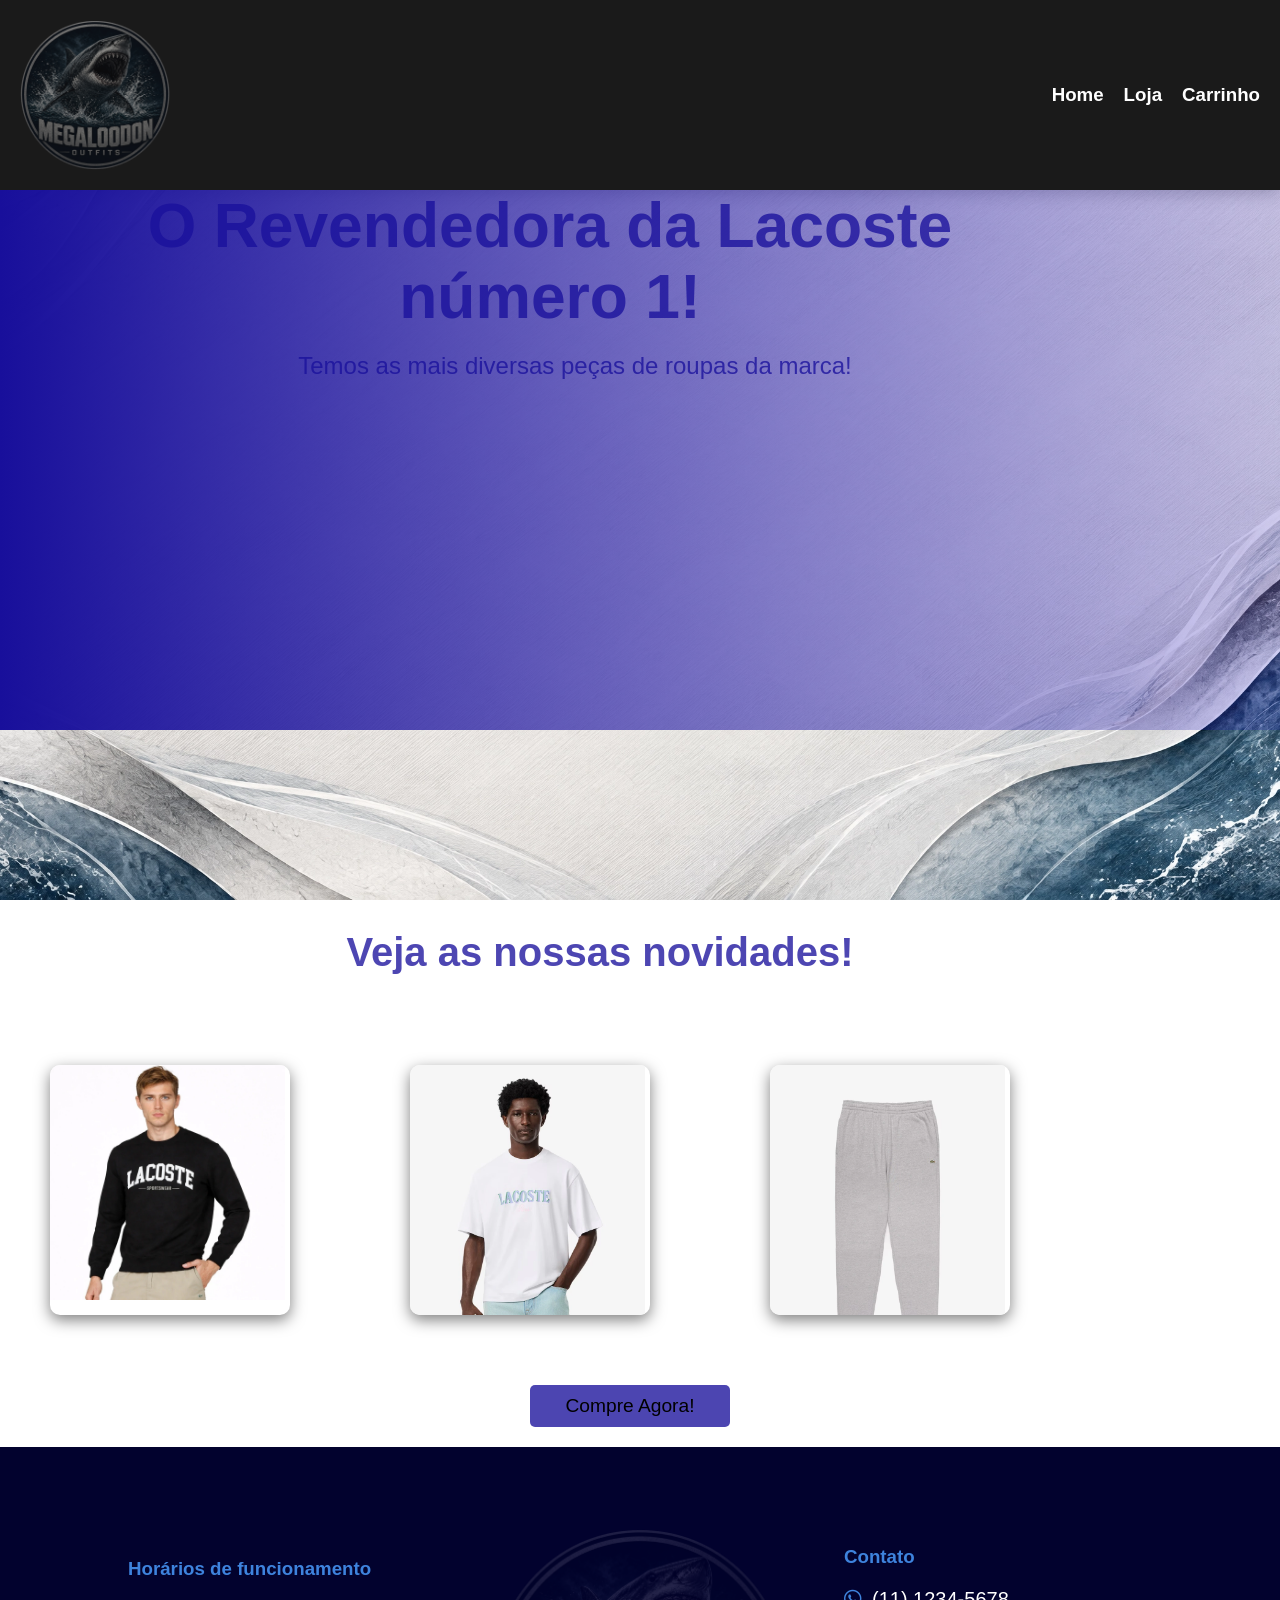
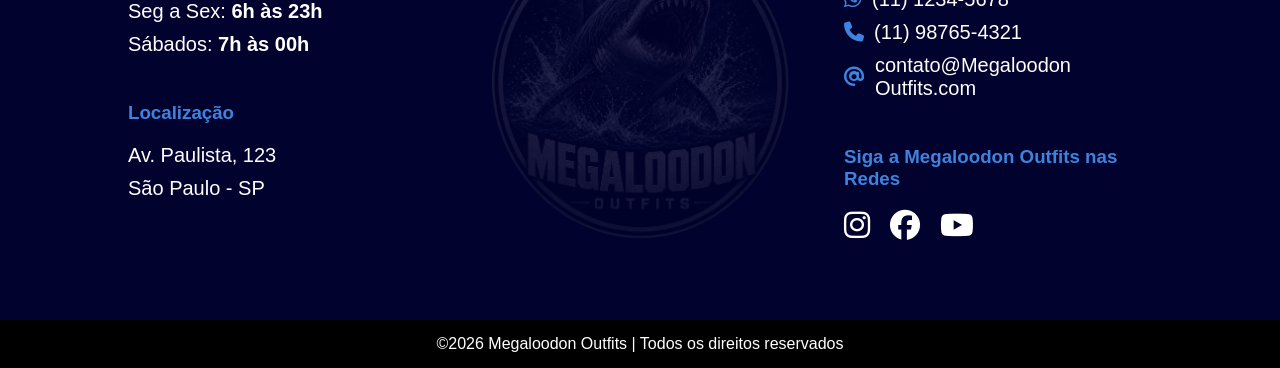
<file: index.html>
<!DOCTYPE html>
<html lang="pt-br">
<head>
    <meta charset="UTF-8">
    <meta name="viewport" content="width=device-width, initial-scale=1.0">
    <link rel="stylesheet" href="style.css">
    <link rel="stylesheet" href="https://cdnjs.cloudflare.com/ajax/libs/font-awesome/6.5.1/css/all.min.css">
    <link rel="icon" type="image/png" href="Logos/logo sem fundo.png">
     <title>Megaloodon Outfits</title>
</head>
<body>
    <header class="cabecalho1"> <!-- Começo do Cabeçalho -->
  <img src="Logos/logo sem fundo.png" alt="Logo">
    <nav>
        <ul>
        <li><a href="index.html"><h3>Home</h3></a></li>
        <li><a href="index_loja.html"><h3>Loja</h3></a></li>
        <li><a href="index3_carrinho.html"><h3>Carrinho</h3></a></li>
        </ul>
    </nav>
  </header><!-- Fim do Cabeçalho -->
  <section class="cabecalho2">
     <div class="cabecalho2-texto">
       <h1 class="cabecalho2-texto">O Revendedora da Lacoste número 1!</h1>
      <p class="cabecalho2-texto">Temos as mais diversas peças de roupas da marca!</p>
     </div>
  </section>
  
  <section class class="cabecalho3">
  <div class="cabecalho3-texto">
  <div class class="overlay2"> 
    <p class="preto"><strong>Veja as nossas novidades!</strong></p>
  </div>
  </div>
  </section>

    <main class="container-pai">
    <article class="container">
        <img src="Roupas/Moletom Lacoste Sportswear SH2662 Preto.webp" alt="Loja">
    </article>

    <article class="container">
        <img src="Roupas/Camisa Lacoste Paris TH5912 Branca.webp" alt="Loja">
    </article>

    <article class="container">
        <img src="Roupas/Calça Moletom Lacoste XH5822 Cinza.webp" alt="Loja">
    </article>
    </main>
     <a href="#" class="btn">Compre Agora!</a>
<footer class="rodape"><!-- começo do rodapé -->
    <div class="rodape-container">

        <div class="coluna">
            <h3>Horários de funcionamento</h3>

            <p>Seg a Sex: <strong>6h às 23h</strong></p>
            <p>Sábados: <strong>7h às 00h</strong></p>

            <br>
            <h3>Localização</h3>

            <p>Av. Paulista, 123</p>
            <p>São Paulo - SP</p>

            <br>

           
        </div>

        <div class="coluna logo-centro">
            <img src="Logos/logo sem fundo.png" alt="Logo">
        </div>

        <div class="coluna">
            <h3>Contato</h3>
        <div class="i">
            <p><i class="fa-brands fa-whatsapp"></i> (11) 1234-5678</p>
            <p><i class="fa-solid fa-phone"></i> (11) 98765-4321</p>
            <p><i class="fa-solid fa-at"></i> contato@Megaloodon Outfits.com</p>
        </div>
            <br>

            <h3>Siga a Megaloodon Outfits nas Redes </h3>

            <div class="redes">
              <i class="fa-brands fa-instagram"></i>
              <i class="fa-brands fa-facebook"></i>
              <i class="fa-brands fa-youtube"></i>  
            </div>
        </div>

    </div>
</footer>

  <div class="footer-bottom">
    &copy;2026 Megaloodon Outfits | Todos os direitos reservados
  </div>

<!-- fim do rodapé -->


</body>
</html>
</file>
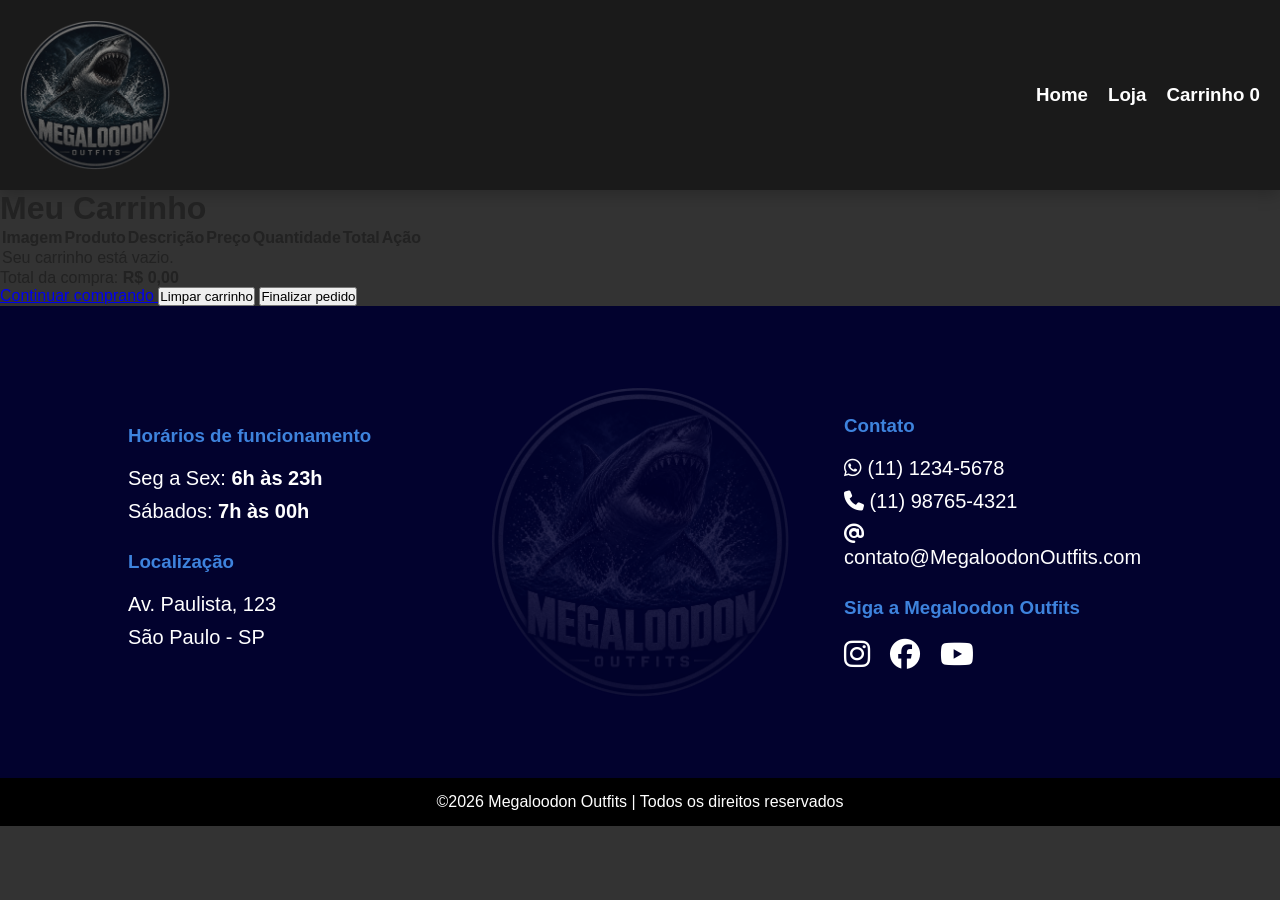
<file: index3_carrinho.html>
<!DOCTYPE html>
<html lang="pt-br">
<head>
    <meta charset="UTF-8">
    <meta name="viewport" content="width=device-width, initial-scale=1.0">
    <title>Carrinho | Megaloodon Outfits</title>
    <link rel="stylesheet" href="style_carrinho.css">
    <link rel="stylesheet"
    href="https://cdnjs.cloudflare.com/ajax/libs/font-awesome/6.5.1/css/all.min.css">
    <link rel="icon" type="image/png" href="Logos/logo sem fundo.png">
</head>

<body>

<header class="cabecalho1">

    <img src="Logos/logo sem fundo.png" alt="Logo">

    <nav>
        <ul>
            <li><a href="index.html"><h3>Home</h3></a></li>
            <li><a href="index_loja.html"><h3>Loja</h3></a></li>
            <li>
                <a href="index3_carrinho.html">
                    <h3>
                        Carrinho
                        <span id="contadorCarrinho">0</span>
                    </h3>
                </a>
            </li>
        </ul>
    </nav>

</header>


<main class="carrinho-container">

    <h1>Meu Carrinho</h1>

    <div class="tabela-container">

        <table id="tabelaCarrinho">

            <thead>
                <tr>
                    <th>Imagem</th>
                    <th>Produto</th>
                    <th>Descrição</th>
                    <th>Preço</th>
                    <th>Quantidade</th>
                    <th>Total</th>
                    <th>Ação</th>
                </tr>
            </thead>

            <tbody id="corpoCarrinho"></tbody>

        </table>

    </div>


    <section class="resumo">

        <div>
            <span>Total da compra:</span>

            <strong id="totalCarrinho">
                R$ 0,00
            </strong>
        </div>

        <div class="botoes">

            <a href="index_loja.html" class="btn-continuar">
                Continuar comprando
            </a>

            <button class="btn-limpar" onclick="limparCarrinho()">
                Limpar carrinho
            </button>

            <button class="btn-finalizar" onclick="finalizarPedido()"  type="reset">
                Finalizar pedido
            </button>

        </div>

    </section>

</main>


<footer class="rodape">

    <div class="rodape-container">

        <div class="coluna">

            <h3>Horários de funcionamento</h3>

            <p>Seg a Sex: <strong>6h às 23h</strong></p>
            <p>Sábados: <strong>7h às 00h</strong></p>

            <br>

            <h3>Localização</h3>

            <p>Av. Paulista, 123</p>
            <p>São Paulo - SP</p>

        </div>


        <div class="coluna logo-centro">

            <img src="Logos/logo sem fundo.png" alt="Logo">

        </div>


        <div class="coluna">

            <h3>Contato</h3>

            <p>
                <i class="fa-brands fa-whatsapp"></i>
                (11) 1234-5678
            </p>

            <p>
                <i class="fa-solid fa-phone"></i>
                (11) 98765-4321
            </p>

            <p>
                <i class="fa-solid fa-at"></i>
                contato@MegaloodonOutfits.com
            </p>

            <br>

            <h3>Siga a Megaloodon Outfits</h3>

            <div class="redes">
                <i class="fa-brands fa-instagram"></i>
                <i class="fa-brands fa-facebook"></i>
                <i class="fa-brands fa-youtube"></i>
            </div>

        </div>

    </div>

</footer>


<div class="footer-bottom">
    &copy;2026 Megaloodon Outfits | Todos os direitos reservados
</div>


<script src="script.js"></script>

<script>
function finalizarPedido() {

    const carrinho = JSON.parse(localStorage.getItem("carrinho")) || [];

    if (carrinho.length === 0) {
        alert("Seu carrinho está vazio.");
        return;
    }

    // Altere este endereço se sua página de finalização tiver outro nome.
    window.location.href = "index_loja.html";
    limparCarrinho()
}
</script>

</body>
</html>
</file>
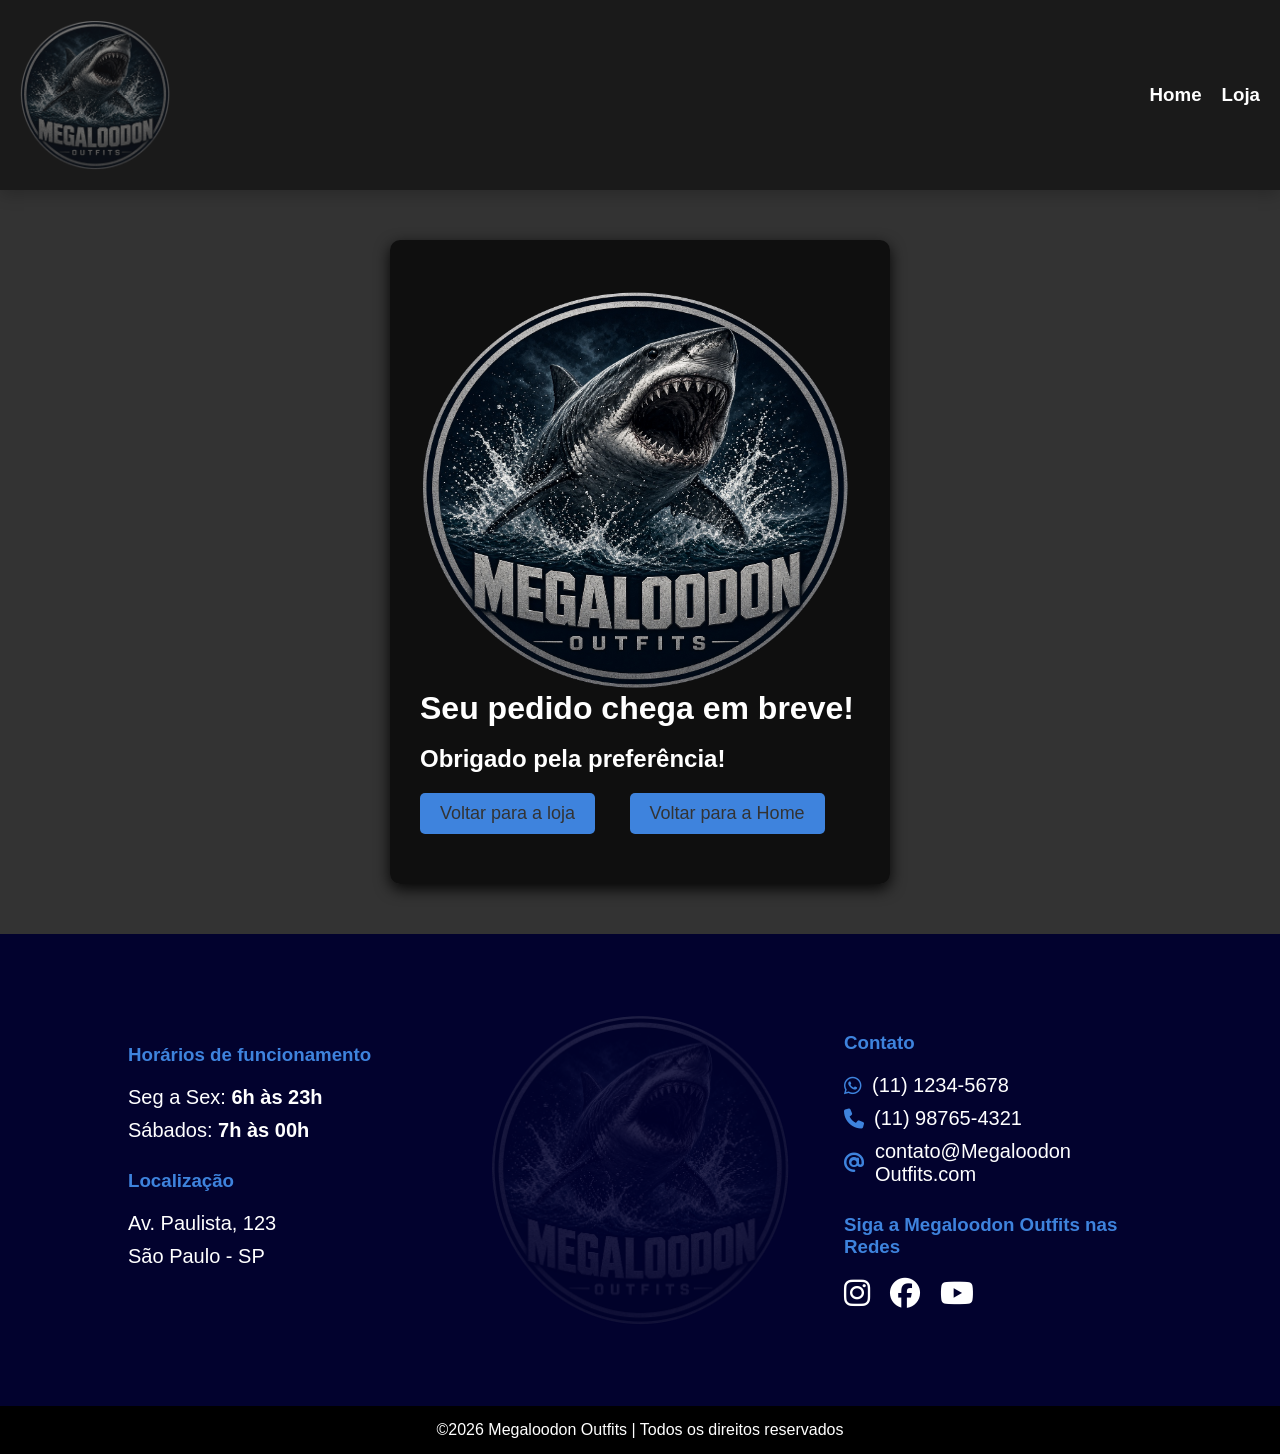
<file: index_carrinho.html>
<!DOCTYPE html>
<html lang="pt-br">
<head>
    <meta charset="UTF-8">
    <meta name="viewport" content="width=device-width, initial-scale=1.0">
    <link rel="stylesheet" href="style_carrinho.css">
    <link rel="stylesheet" href="https://cdnjs.cloudflare.com/ajax/libs/font-awesome/6.5.1/css/all.min.css">
    <link rel="icon" type="image/png" href="Logos/logo sem fundo.png">
     <title>Megaloodon Outfits | Carrinho</title>
</head>

 <header class="cabecalho1"> <!-- Começo do Cabeçalho -->
  <img src="Logos/logo sem fundo.png" alt="Logo">
    <nav>
        <ul>
        <li><a href="index_pagina_inicial.html"><h3>Home</h3></a></li>
        <li><a href="index_loja.html"><h3>Loja</h3></a></li>
       
        </ul>
    </nav>
  </header><!-- Fim do Cabeçalho -->

   <main class="container">
    <img src="Logos/logo sem fundo.png" alt="Logo">
   <h1>Seu pedido chega em breve!</h1>
   <br>
   <h2>Obrigado pela preferência!</h2>

   <a href="index_loja.html" class="btn-loja">Voltar para a loja</a>
   
   <a href="index_pagina_inicial.html" class="btn-home">Voltar para a Home</a>
</main>

<footer class="rodape"><!-- começo do rodapé -->
    <div class="rodape-container">

        <div class="coluna">
            <h3>Horários de funcionamento</h3>

            <p>Seg a Sex: <strong>6h às 23h</strong></p>
            <p>Sábados: <strong>7h às 00h</strong></p>

            <br>
            <h3>Localização</h3>

            <p>Av. Paulista, 123</p>
            <p>São Paulo - SP</p>

            <br>

           
        </div>

        <div class="coluna logo-centro">
            <img src="Logos/logo sem fundo.png" alt="Logo">
        </div>

        <div class="coluna">
            <h3>Contato</h3>
        <div class="i">
            <p><i class="fa-brands fa-whatsapp"></i> (11) 1234-5678</p>
            <p><i class="fa-solid fa-phone"></i> (11) 98765-4321</p>
            <p><i class="fa-solid fa-at"></i> contato@Megaloodon Outfits.com</p>
        </div>
            <br>

            <h3>Siga a Megaloodon Outfits nas Redes </h3>

            <div class="redes">
              <i class="fa-brands fa-instagram"></i>
              <i class="fa-brands fa-facebook"></i>
              <i class="fa-brands fa-youtube"></i>  
            </div>
        </div>

    </div>
</footer>

  <div class="footer-bottom">
    &copy;2026 Megaloodon Outfits | Todos os direitos reservados
  </div>

<!-- fim do rodapé -->
</file>
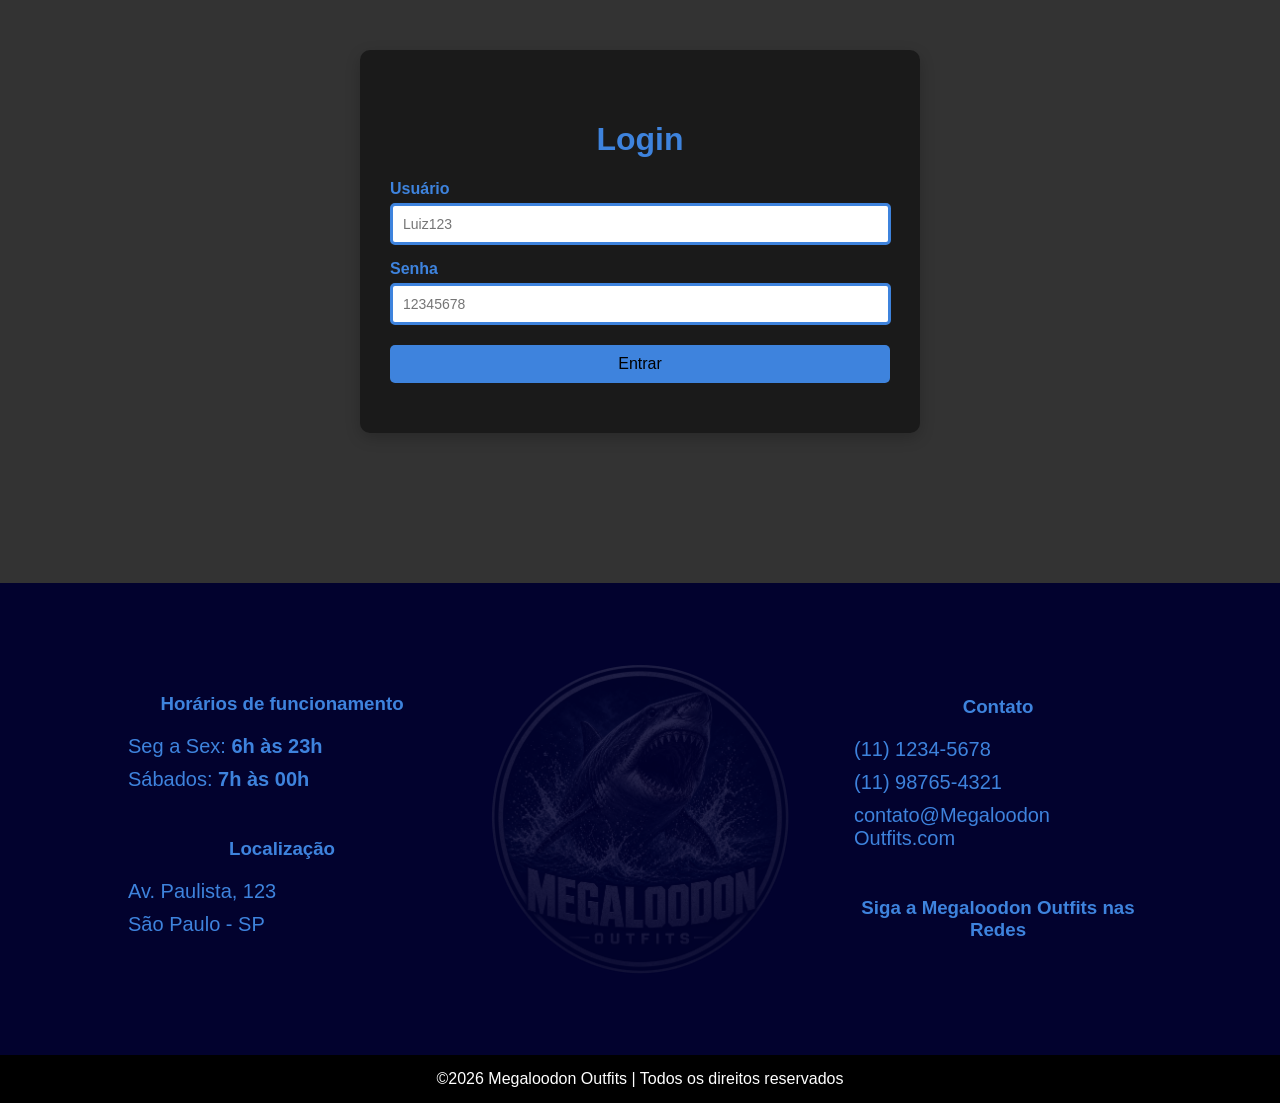
<file: index_login.html>
<!DOCTYPE html>
<html lang="pt-br">
<head>
    <meta charset="UTF-8">
    <meta name="viewport" content="width=device-width, initial-scale=1.0">
    <title>Login | Megaloodon Outfits</title>
    <link rel="stylesheet" href="style_login.css">
    <link rel="icon" type="image/png" href="Logos/logo sem fundo.png">
</head>
<body >
<main class="container">

  <h1>Login</h1>
    <label for="nome">Usuário</label>
    <input type="text" id="Usuário" placeholder="Luiz123" required>

    <label for="telefone">Senha</label>
    <input type="number" id="Senha" placeholder="12345678" required>

    <button type="submit" class="btn" id="botao" href="index_pagina_inicial.html">Entrar</button>
</main>
<div class="espaco"></div>

      <footer class="rodape"><!-- começo do rodapé -->
    <div class="rodape-container">

        <div class="coluna">
            <h3>Horários de funcionamento</h3>

            <p>Seg a Sex: <strong>6h às 23h</strong></p>
            <p>Sábados: <strong>7h às 00h</strong></p>

            <br>
            <h3>Localização</h3>

            <p>Av. Paulista, 123</p>
            <p>São Paulo - SP</p>

            <br>

           
        </div>

        <div class="coluna logo-centro">
            <img src="Logos/logo sem fundo.png" alt="Logo">
        </div>

        <div class="coluna">
            <h3>Contato</h3>
        <div class="i">
            <p><i class="fa-brands fa-whatsapp"></i> (11) 1234-5678</p>
            <p><i class="fa-solid fa-phone"></i> (11) 98765-4321</p>
            <p><i class="fa-solid fa-at"></i> contato@Megaloodon Outfits.com</p>
        </div>
            <br>

            <h3>Siga a Megaloodon Outfits nas Redes </h3>

            <div class="redes">
              <i class="fa-brands fa-instagram"></i>
              <i class="fa-brands fa-facebook"></i>
              <i class="fa-brands fa-youtube"></i>  
            </div>
        </div>

    </div>
</footer>

  <div class="footer-bottom">
    &copy;2026 Megaloodon Outfits | Todos os direitos reservados
  </div>

<!-- fim do rodapé -->

   <script src="script_login.js"></script>
</body>
</html>
</file>
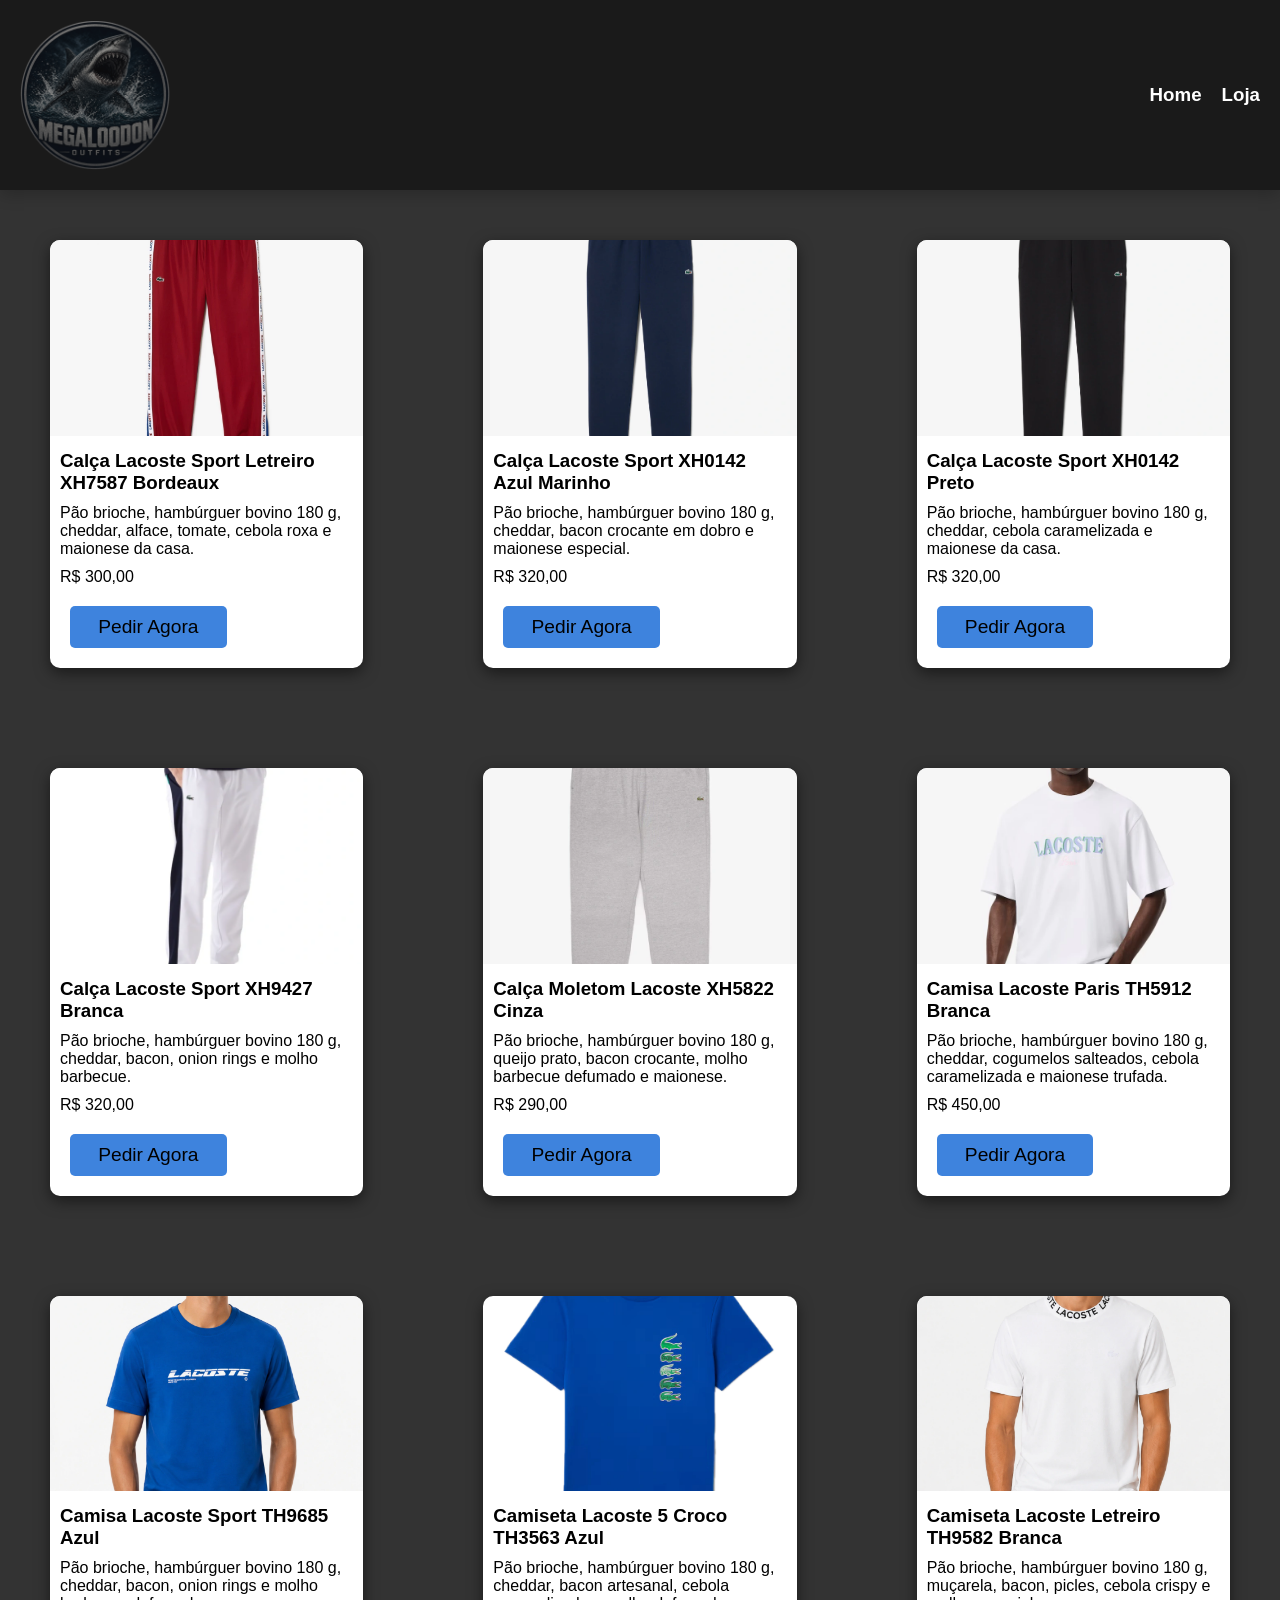
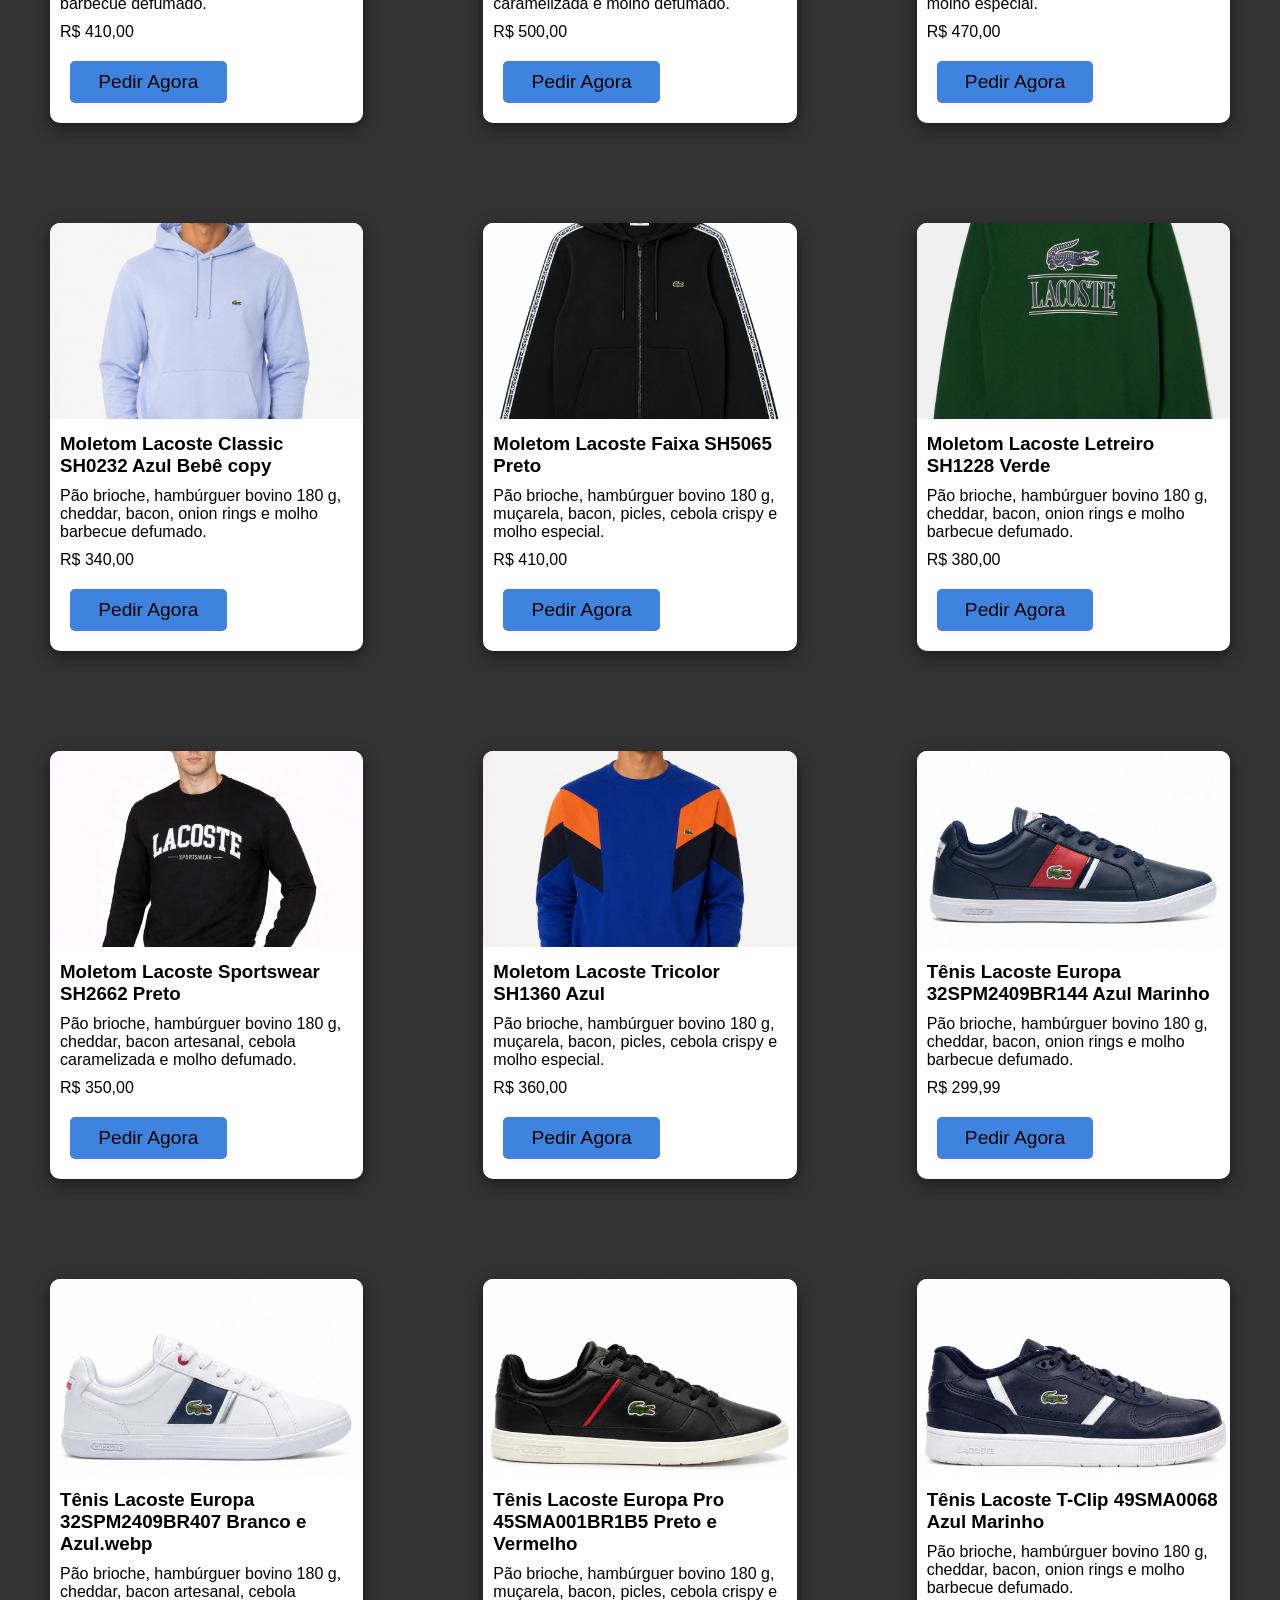
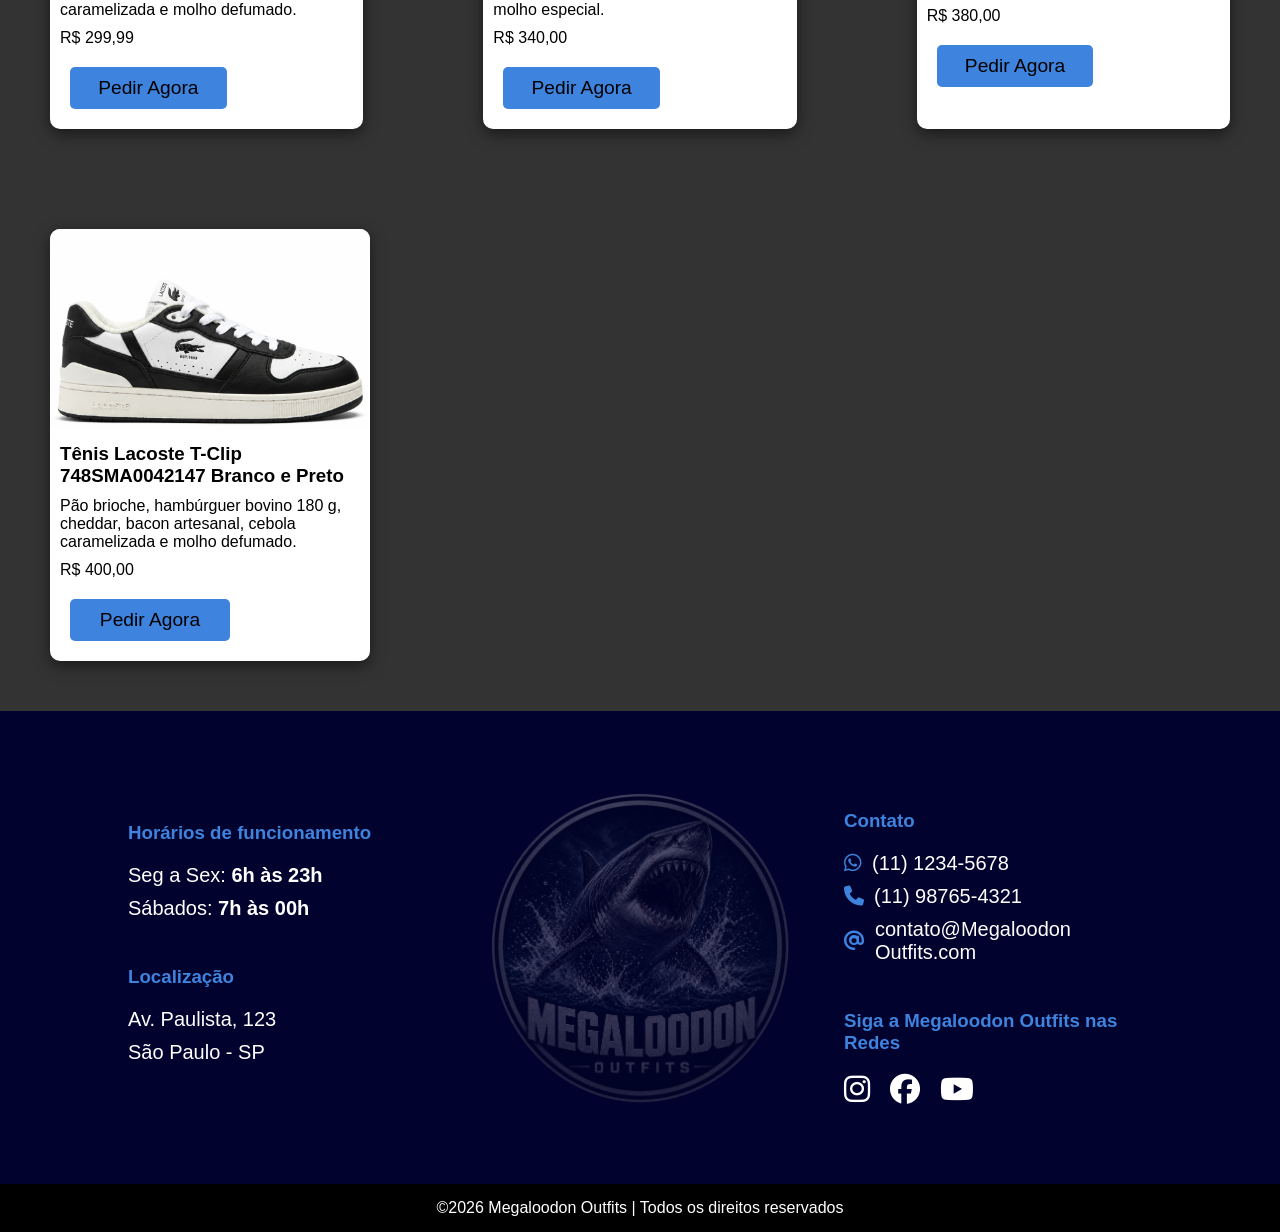
<file: index_loja.html>
<!DOCTYPE html>
<html lang="pt-br">
<head>
    <meta charset="UTF-8">
    <meta name="viewport" content="width=device-width, initial-scale=1.0">
    <link rel="stylesheet" href="style_loja.css">
    <link rel="stylesheet" href="https://cdnjs.cloudflare.com/ajax/libs/font-awesome/6.5.1/css/all.min.css">
    <link rel="icon" type="image/png" href="Logos/logo sem fundo.png">
     <title>Loja | Megaloodon Outfits</title>
</head>
<body>
     <header class="cabecalho1"> <!-- Começo do Cabeçalho -->
  <img src="Logos/logo sem fundo.png" alt="Logo">
    <nav>
        <ul>
        <li><a href="index_pagina_inicial.html"><h3>Home</h3></a></li>
        <li><a href="index_loja.html"><h3>Loja</h3></a></li>
       
        </ul>
    </nav>
  </header><!-- Fim do Cabeçalho -->

    <main class="container-pai">
    <article class="container">
        <img src="Roupas/Calça Lacoste Sport Letreiro XH7587 Bordeaux.webp" alt="Loja">
        <h3>Calça Lacoste Sport Letreiro XH7587 Bordeaux</h3>
        <p> Pão brioche, hambúrguer bovino 180 g, cheddar, alface, tomate,
cebola roxa e maionese da casa.</p>
        <p>R$ 300,00</p>
        <a href="index_carrinho.html" class="btn">Pedir Agora</a>
    </article>

    <article class="container">
        <img src="Roupas/Calça Lacoste Sport XH0142 Azul Marinho.webp" alt="Loja">
        <h3>Calça Lacoste Sport XH0142 Azul Marinho</h3>
        <p> Pão brioche, hambúrguer bovino 180 g, cheddar, bacon crocante em
dobro e maionese especial.</p>
        <p>R$ 320,00</p>
        <a href="index_carrinho.html" class="btn">Pedir Agora</a>
    </article>

    <article class="container">
        <img src="Roupas/Calça Lacoste Sport XH0142 Preto.webp" alt="Loja">
        <h3>Calça Lacoste Sport XH0142 Preto</h3>
        <p> Pão brioche, hambúrguer bovino 180 g, cheddar, cebola
caramelizada e maionese da casa.</p>
        <p>R$ 320,00</p>
        <a href="index_carrinho.html" class="btn">Pedir Agora</a>
    </article>
</main>

<main class="container-pai">
    <article class="container">
        <img src="Roupas/Calça Lacoste Sport XH9427 Branca.webp" alt="Loja">
        <h3>Calça Lacoste Sport XH9427 Branca</h3>
        <p> Pão brioche, hambúrguer bovino 180 g, cheddar, bacon, onion rings
e molho barbecue.</p>
        <p>R$ 320,00</p>
        <a href="index_carrinho.html" class="btn">Pedir Agora</a>
    </article>

    <article class="container">
        <img src="Roupas/Calça Moletom Lacoste XH5822 Cinza.webp" alt="Loja">
        <h3>Calça Moletom Lacoste XH5822 Cinza</h3>
        <p> Pão brioche, hambúrguer bovino 180 g, queijo prato, bacon crocante,
molho barbecue defumado e maionese.</p>
        <p>R$ 290,00</p>
        <a href="index_carrinho.html" class="btn">Pedir Agora</a>
    </article>

    <article class="container">
        <img src="Roupas/Camisa Lacoste Paris TH5912 Branca.webp" alt="Loja">
        <h3>Camisa Lacoste Paris TH5912 Branca</h3>
        <p> Pão brioche, hambúrguer bovino 180 g, cheddar, cogumelos
salteados, cebola caramelizada e maionese trufada.</p>
        <p>R$ 450,00</p>
        <a href="index_carrinho.html" class="btn">Pedir Agora</a>
    </article>
</main>

<main class="container-pai">
    <article class="container">
        <img src="Roupas/Camisa Lacoste Sport TH9685 Azul.webp" alt="Loja">
        <h3>Camisa Lacoste Sport TH9685 Azul</h3>
        <p> Pão brioche, hambúrguer bovino 180 g, cheddar, bacon, onion rings
e molho barbecue defumado.</p>
        <p>R$ 410,00</p>
        <a href="index_carrinho.html" class="btn">Pedir Agora</a>
    </article>

    <article class="container">
        <img src="Roupas/Camiseta Lacoste 5 Croco TH3563 Azul.webp" alt="Loja">
        <h3>Camiseta Lacoste 5 Croco TH3563 Azul</h3>
        <p> Pão brioche, hambúrguer bovino 180 g, cheddar, bacon artesanal,
cebola caramelizada e molho defumado.</p>
        <p>R$ 500,00</p>
        <a href="index_carrinho.html" class="btn">Pedir Agora</a>
    </article>

    <article class="container">
        <img src="Roupas/Camiseta Lacoste Letreiro TH9582 Branca.webp" alt="Loja">
        <h3>Camiseta Lacoste Letreiro TH9582 Branca</h3>
        <p>Pão brioche, hambúrguer bovino 180 g, muçarela, bacon, picles,
cebola crispy e molho especial.</p>
        <p>R$ 470,00</p>
        <a href="index_carrinho.html" class="btn">Pedir Agora</a>
    </article>
</main>

<main class="container-pai">
    <article class="container">
        <img src="Roupas/Moletom Lacoste Classic SH0232 Azul Bebê copy.webp" alt="Loja">
        <h3>Moletom Lacoste Classic SH0232 Azul Bebê copy</h3>
        <p> Pão brioche, hambúrguer bovino 180 g, cheddar, bacon, onion rings
e molho barbecue defumado.</p>
        <p>R$ 340,00</p>
        <a href="index_carrinho.html" class="btn">Pedir Agora</a>
    </article>

    <article class="container">
        <img src="Roupas/Moletom Lacoste Faixa SH5065 Preto.webp" alt="Loja">
        <h3>Moletom Lacoste Faixa SH5065 Preto</h3>
        <p>Pão brioche, hambúrguer bovino 180 g, muçarela, bacon, picles,
cebola crispy e molho especial.</p>
        <p>R$ 410,00</p>
        <a href="index_carrinho.html" class="btn">Pedir Agora</a>
    </article>

    <article class="container">
        <img src="Roupas/Moletom Lacoste Letreiro SH1228 Verde.webp" alt="Loja">
        <h3>Moletom Lacoste Letreiro SH1228 Verde</h3>
        <p> Pão brioche, hambúrguer bovino 180 g, cheddar, bacon, onion rings
e molho barbecue defumado.</p>
        <p>R$ 380,00</p>
        <a href="index_carrinho.html" class="btn">Pedir Agora</a>
    </article>
    </main>

    <main class="container-pai">
    <article class="container">
        <img src="Roupas/Moletom Lacoste Sportswear SH2662 Preto.webp" alt="Loja">
        <h3>Moletom Lacoste Sportswear SH2662 Preto</h3>
        <p> Pão brioche, hambúrguer bovino 180 g, cheddar, bacon artesanal,
cebola caramelizada e molho defumado.</p>
        <p>R$ 350,00</p>
        <a href="index_carrinho.html" class="btn">Pedir Agora</a>
    </article>

    <article class="container">
        <img src="Roupas/Moletom Lacoste Tricolor SH1360 Azul.webp" alt="Loja">
        <h3>Moletom Lacoste Tricolor SH1360 Azul</h3>
        <p>Pão brioche, hambúrguer bovino 180 g, muçarela, bacon, picles,
cebola crispy e molho especial.</p>
        <p>R$ 360,00</p>
        <a href="index_carrinho.html" class="btn">Pedir Agora</a>
    </article>

    <article class="container">
        <img src="Roupas/Tênis Lacoste Europa 32SPM2409BR144 Azul Marinho.webp" alt="Loja">
        <h3>Tênis Lacoste Europa 32SPM2409BR144 Azul Marinho</h3>
        <p> Pão brioche, hambúrguer bovino 180 g, cheddar, bacon, onion rings
e molho barbecue defumado.</p>
        <p>R$ 299,99</p>
        <a href="index_carrinho.html" class="btn">Pedir Agora</a>
    </article>
    </main>

    <main class="container-pai">
    <article class="container">
        <img src="Roupas/Tênis Lacoste Europa 32SPM2409BR407 Branco e Azul.webp" alt="Loja">
        <h3>Tênis Lacoste Europa 32SPM2409BR407 Branco e Azul.webp</h3>
        <p> Pão brioche, hambúrguer bovino 180 g, cheddar, bacon artesanal,
cebola caramelizada e molho defumado.</p>
        <p>R$ 299,99</p>
        <a href="index_carrinho.html" class="btn">Pedir Agora</a>
    </article>

    <article class="container">
        <img src="Roupas/Tênis Lacoste Europa Pro 45SMA001BR1B5 Preto e Vermelho.webp" alt="Loja">
        <h3>Tênis Lacoste Europa Pro 45SMA001BR1B5 Preto e Vermelho</h3>
        <p>Pão brioche, hambúrguer bovino 180 g, muçarela, bacon, picles,
cebola crispy e molho especial.</p>
        <p>R$ 340,00</p>
        <a href="index_carrinho.html" class="btn">Pedir Agora</a>
    </article>

    <article class="container">
        <img src="Roupas/Tênis Lacoste T-Clip 49SMA0068 Azul Marinho.webp" alt="Loja">
        <h3>Tênis Lacoste T-Clip 49SMA0068 Azul Marinho</h3>
        <p> Pão brioche, hambúrguer bovino 180 g, cheddar, bacon, onion rings
e molho barbecue defumado.</p>
        <p>R$ 380,00</p>
        <a href="index_carrinho.html" class="btn">Pedir Agora</a>
    </article>
    </main>

    <main class="container-pai">
    <article class="container">
        <img src="Roupas/Tênis Lacoste T-Clip 748SMA0042147 Branco e Preto.webp" alt="Loja">
        <h3>Tênis Lacoste T-Clip 748SMA0042147 Branco e Preto</h3>
        <p> Pão brioche, hambúrguer bovino 180 g, cheddar, bacon artesanal,
cebola caramelizada e molho defumado.</p>
        <p>R$ 400,00</p>
        <a href="index_carrinho.html" class="btn">Pedir Agora</a>
    </article>

</main>




 


<footer class="rodape"><!-- começo do rodapé -->
    <div class="rodape-container">

        <div class="coluna">
            <h3>Horários de funcionamento</h3>

            <p>Seg a Sex: <strong>6h às 23h</strong></p>
            <p>Sábados: <strong>7h às 00h</strong></p>

            <br>
            <h3>Localização</h3>

            <p>Av. Paulista, 123</p>
            <p>São Paulo - SP</p>

            <br>

           
        </div>

        <div class="coluna logo-centro">
            <img src="Logos/logo sem fundo.png" alt="Logo">
        </div>

        <div class="coluna">
            <h3>Contato</h3>
        <div class="i">
            <p><i class="fa-brands fa-whatsapp"></i> (11) 1234-5678</p>
            <p><i class="fa-solid fa-phone"></i> (11) 98765-4321</p>
            <p><i class="fa-solid fa-at"></i> contato@Megaloodon Outfits.com</p>
        </div>
            <br>

            <h3>Siga a Megaloodon Outfits nas Redes </h3>

            <div class="redes">
              <i class="fa-brands fa-instagram"></i>
              <i class="fa-brands fa-facebook"></i>
              <i class="fa-brands fa-youtube"></i>  
            </div>
        </div>

    </div>
</footer>

  <div class="footer-bottom">
    &copy;2026 Megaloodon Outfits | Todos os direitos reservados
  </div>

<!-- fim do rodapé -->

    
</body>
</html>
</file>
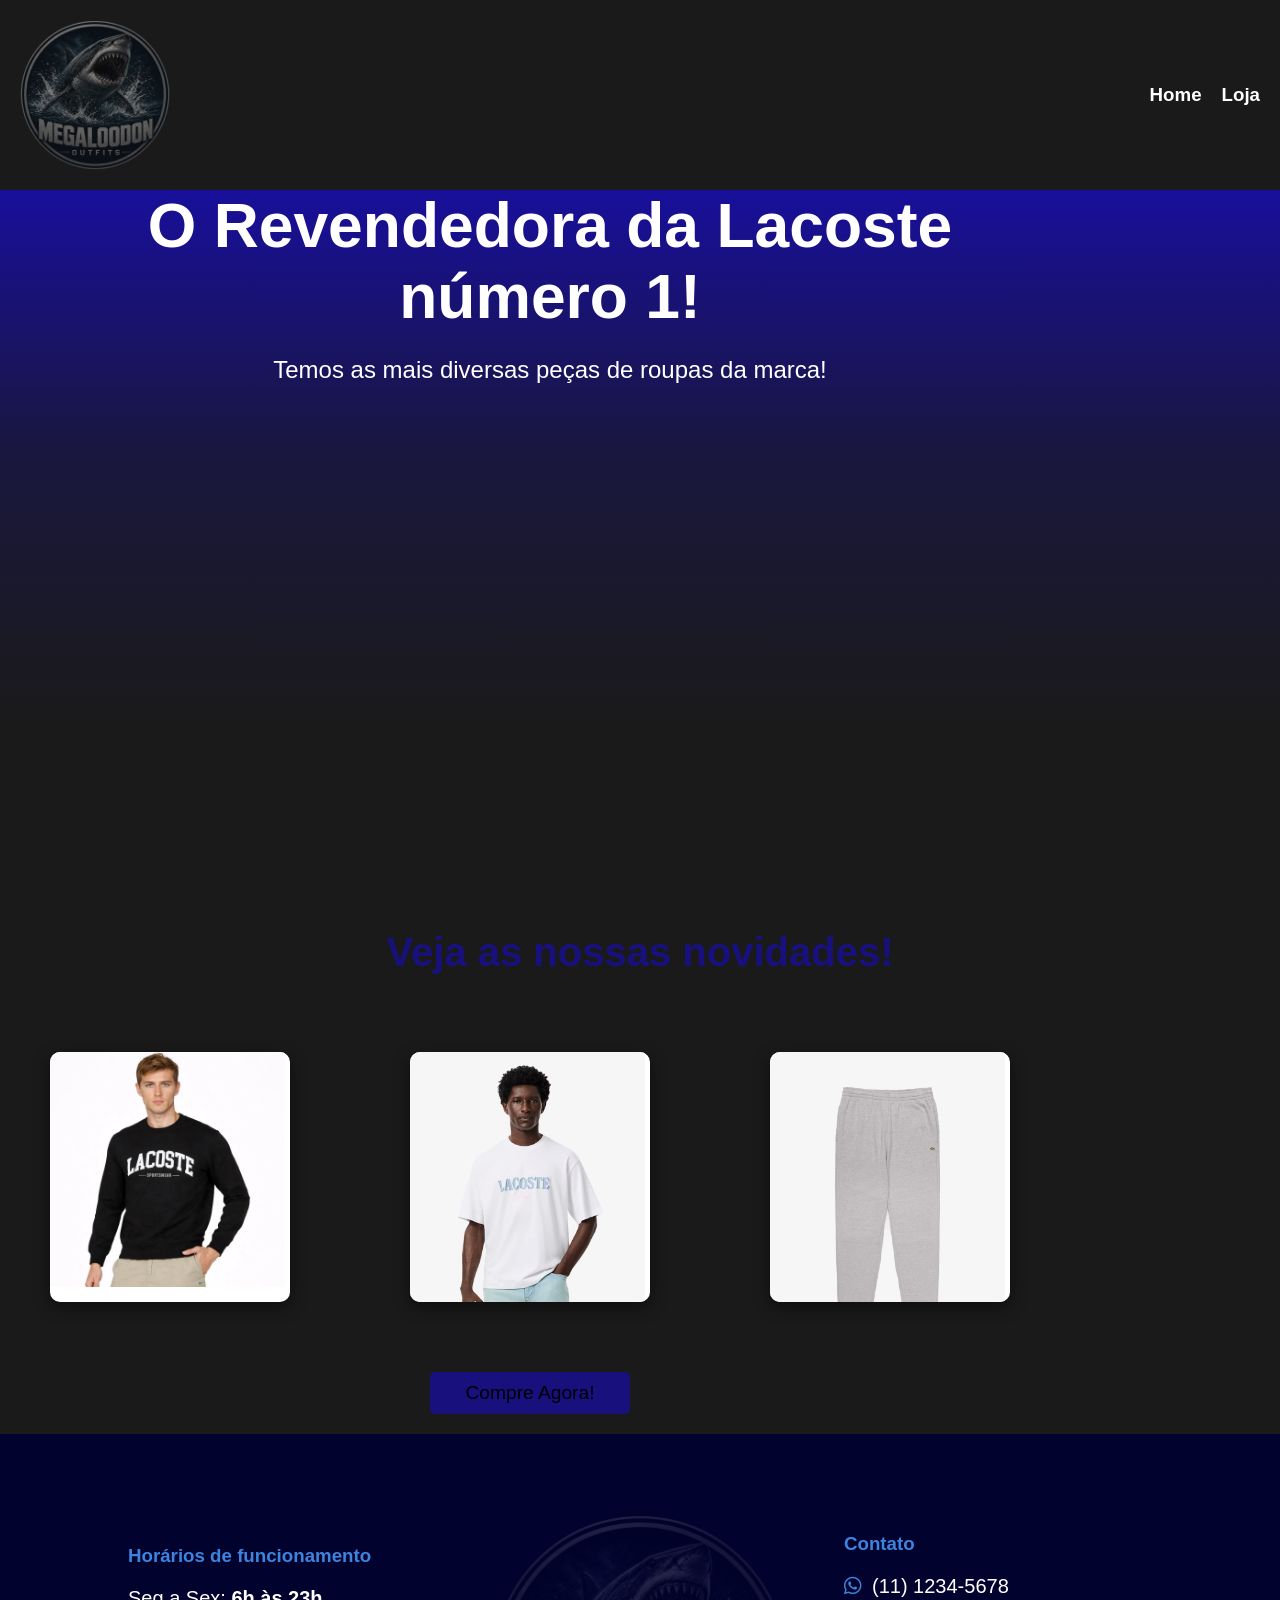
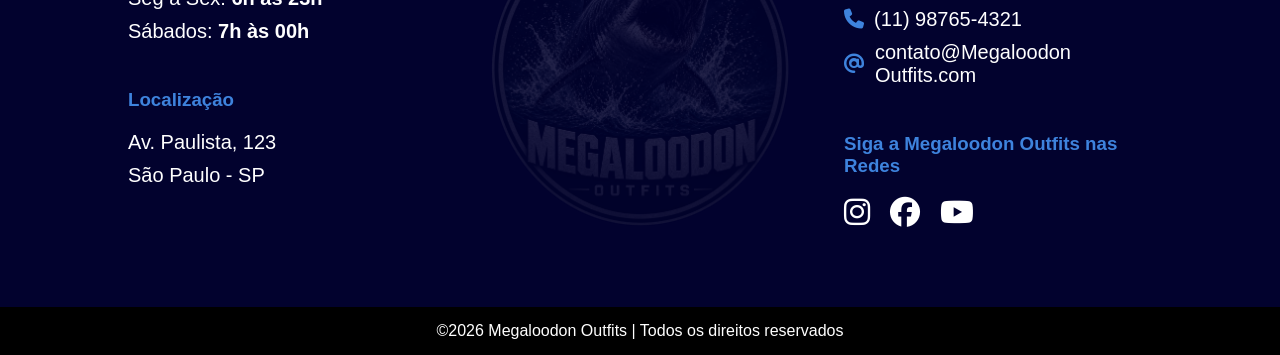
<file: index_pagina_inicial.html>
<!DOCTYPE html>
<html lang="pt-br">
<head>
    <meta charset="UTF-8">
    <meta name="viewport" content="width=device-width, initial-scale=1.0">
    <link rel="stylesheet" href="style_pagina_inicial.css">
    <link rel="stylesheet" href="https://cdnjs.cloudflare.com/ajax/libs/font-awesome/6.5.1/css/all.min.css">
    <link rel="icon" type="image/png" href="Logos/logo sem fundo.png">
     <title>Megaloodon Outfits</title>
</head>
<body>
    <header class="cabecalho1"> <!-- Começo do Cabeçalho -->
  <img src="Logos/logo sem fundo.png" alt="Logo">
    <nav>
        <ul>
        <li><a href="index_pagina_inicial.html"><h3>Home</h3></a></li>
        <li><a href="index_loja.html"><h3>Loja</h3></a></li>
        
        </ul>
    </nav>
  </header><!-- Fim do Cabeçalho -->

  <section class="cabecalho2">
     <div class="cabecalho2-texto">
       <h1>O Revendedora da Lacoste número 1!</h1>
      <p>Temos as mais diversas peças de roupas da marca!</p>
     </div>
  </section>
 
  <div class="cabecalho3-texto">
    <h1>Veja as nossas novidades!</h1>
  </div>


    <main class="container-pai">
    <article class="container">
        <img src="Roupas/Moletom Lacoste Sportswear SH2662 Preto.webp" alt="Loja">
    </article>

    <article class="container">
        <img src="Roupas/Camisa Lacoste Paris TH5912 Branca.webp" alt="Loja">
    </article>

    <article class="container">
        <img src="Roupas/Calça Moletom Lacoste XH5822 Cinza.webp" alt="Loja">
    </article>
    </main>
     <a href="index_loja.html" class="btn">Compre Agora!</a>


<footer class="rodape"><!-- começo do rodapé -->
    <div class="rodape-container">

        <div class="coluna">
            <h3>Horários de funcionamento</h3>

            <p>Seg a Sex: <strong>6h às 23h</strong></p>
            <p>Sábados: <strong>7h às 00h</strong></p>

            <br>
            <h3>Localização</h3>

            <p>Av. Paulista, 123</p>
            <p>São Paulo - SP</p>

            <br>

           
        </div>

        <div class="coluna logo-centro">
            <img src="Logos/logo sem fundo.png" alt="Logo">
        </div>

        <div class="coluna">
            <h3>Contato</h3>
        <div class="i">
            <p><i class="fa-brands fa-whatsapp"></i> (11) 1234-5678</p>
            <p><i class="fa-solid fa-phone"></i> (11) 98765-4321</p>
            <p><i class="fa-solid fa-at"></i> contato@Megaloodon Outfits.com</p>
        </div>
            <br>

            <h3>Siga a Megaloodon Outfits nas Redes </h3>

            <div class="redes">
              <i class="fa-brands fa-instagram"></i>
              <i class="fa-brands fa-facebook"></i>
              <i class="fa-brands fa-youtube"></i>  
            </div>
        </div>

    </div>
</footer>

  <div class="footer-bottom">
    &copy;2026 Megaloodon Outfits | Todos os direitos reservados
  </div>

<!-- fim do rodapé -->


</body>
</html>
</file>
<file: style.css>
body {
    margin: 0;
    font-family: Arial, sans-serif;
    background-image: url("bakgrounds/megaloodon-outfits-background-02.png");;
    background-attachment:fixed;
    align-items: center;
    background-size: 30%;
    background-position: center;
    background-repeat: no-repeat;
    background-size: cover;
    background-attachment:fixed;
    background-position: center;
    background-repeat: no-repeat; 
  
}

html, body{
    margin: 0;
    padding: 0;
    overflow-x: hidden;
}

/*Começo do Cabeçalho*/
.cabecalho1 {
  background: #1a1a1a;
  color: white;
  display: flex;
  align-items: center;
  justify-content: flex-start;
  
  padding: 20px;
  box-shadow: 0px 5px 15px rgba(0, 0, 0, 0.2);
}

.cabecalho1 img {
  width: 150px ;
  height: 150px ;
  opacity: 0.55;
  
}
.cabecalho1 nav a:hover{
    color: rgb(62, 131, 221);
    transition: 0.3s;
}

nav { 
 margin-left: auto;

}

nav ul {
  list-style: none;
  display: flex;
  gap: 20px;
  margin: 0;
  padding: 0;
  cursor: pointer;
}

nav a {
text-decoration: none;
align-items: right;
color: white;
}
/*Fim do Cabeçalho*/

.cabecalho2 {
  height: 60vh;
  width: 100%;
  margin: -20px 00px 200px 00px;
 
  background: linear-gradient(to right, rgb(24, 15, 155), rgba(22, 10, 196, 0.201));
}
 

.cabecalho2-texto {
  text-align: center;
  color: rgba(24, 15, 155, 0.774);
  max-width: 1000px;
  margin: 20px 000px 20px 50px;
}

.cabecalho2-texto  h1 {
  font-size: 3.9rem;
  margin-bottom: 30px;
  margin: auto;
}

.cabecalho2-texto  p {
  font-size: 1.5rem;
  margin-bottom: 20px;
}

.overlay {
  position: absolute;
  top: 0;
  left: 0;
  width: 100%;
  height: 100%;
 
  display: flex;
  align-items: center;
  justify-content: flex-start; 
  padding-left: 80px;
}

.btn {
  display: block;
  width: 200px;
  margin: 20px 000px 20px 530px;
  background: rgba(24, 15, 155, 0.774);
  border: none;
  color: black;
  font-size: 16px;
  border-radius: 5px;
  cursor: pointer;
  transition:  0.3s;
  text-decoration: none;
  text-align: center;
  padding: 10px 0;
 font-size: 1.2rem;
 font-family: 'Geneva',  sans-serif;
}

.btn:hover {
  background:  rgb(62, 131, 221);
  transform: translateY(-3px);
}

.cabecalho3 {
    height: 100vh;
  width: 100%;
  background-repeat: no-repeat;
  background-size: 67.5%;
  background-position: center;
  position: relative;
}

.cabecalho3-texto {
  text-align: center;
  color: rgba(24, 15, 155, 0.774) ;
  max-width: 1200px;
}

.cabecalho3-texto  p {
  font-size: 2.5rem;
  margin-bottom: px;
}

.overlay2 {
  position: absolute;
  top: 0;
  left: 0;
  width: 100%;
  height: 100%;
 
  display: flex;
  align-items: center;
  justify-content: flex-start; 
  padding-left: 80px;
}

.container-pai {
    display: flex;
    gap: 20px;
    
    background-size: cover;
    background-attachment:fixed;
    background-size: 100%;
    background-position: center;
    background-repeat: no-repeat; 
}

.container {
    margin: 50px ;
    width: 240px;
    height:250px;
    background:white;
    border-radius:10px;
    overflow:hidden;
    transition: 
        transform 0.3s ease,
        box-shadow 0.3s ease;
    box-shadow: 0 5px 15px rgba(0,0,0,0.5);
}
.container:hover {
  transform: scale(1.08);
  box-shadow: 0 15px 35px rgba(0,0,0,0.7);
}

.container img {
    width: 235px;
    height:auto;
    object-fit:contain;
}

/*começo do rodapé*/
footer {
    display:center;
}

.footer-top {
    text-align: center;
    background-color: #1a1a1a;
    color: white;
    padding: 15px;
    border-radius: 0px;
}

.footer-bottom {
    text-align: center;
    background-color:black;
    color: white;
    padding: 15px;
    border-radius: 0px;
}


.rodape {
    background-color: rgb(2, 2, 46);
    color: white;
    padding: 80px 10%;
}

.rodape-container {
    display: flex;
    justify-content: space-between;
    align-items: center;
    gap: 50px;
}

.coluna {
    flex: 1;
}

.coluna h3 {
    color: rgb(62, 131, 221);
    margin-bottom: 20px;
}

.coluna p {
    margin: 10px 0;
    font-size: 20px;
    
}

.coluna a {
    color: white;
    text-decoration: none;
}
.i i{
    color: rgb(62, 131, 221);;
}

.i p{
    display: flex;
    align-items: center;
    gap: 10px;
    flex-wrap: nowrap;
}

.logo-centro {
    display: flex;
    justify-content: center;
    align-items: center;
    width: 50px ;
    
  
}

.logo-centro img {
    width: 300px;
   
    opacity: 0.15; /* deixa a logo transparente */
}

.redes {
    display: flex;
    gap: 20px;
    margin-top: 20px;
}

.redes a {
    font-size: 35px;
}
.redes i {
    font-size: 30px;
}

.redes i:hover {
    color: rgb(62, 131, 221)!important;
    transition: color 0.3s !important ;
    cursor: pointer;
}
/*final do rodapé*/




/* Deixa o codigo responsivo */

/* Quando a tela for maior que 768px (px=pixels)
viram 2 colunas (tablet)*/

@media(min-width:768px){
    .contender{
        grid-template-columns: repeat(2,1fr);
    }
}

/* Quando a tela for maior que 1024px (px=pixels)
viram 3 colunas (desktop)*/

@media(min-width:1024px){
    .contender{
        grid-template-columns: repeat(3,1fr);
    }
}
</file>
<file: style_carrinho.css>
* {
    margin: 0;
    padding: 0;
    box-sizing: border-box;
}

body {
    font-family: Arial, sans-serif;
    background: #333;
    color: #222;
}


 /* cabeçalho */
.cabecalho1 {
  background: #1a1a1a;
  color: white;
  display: flex;
  align-items: center;
  justify-content: flex-start;
  
  padding: 20px;
  box-shadow: 0px 5px 15px rgba(0, 0, 0, 0.2);
}

.cabecalho1 img {
  width: 150px ;
  height: 150px ;
  opacity: 0.55;
  
}
.cabecalho1 nav a:hover{
    color: rgb(62, 131, 221);
    transition: 0.3s;
}

nav { 
 margin-left: auto;

}

nav ul {
  list-style: none;
  display: flex;
  gap: 20px;
  margin: 0;
  padding: 0;
  cursor: pointer;
}

nav a {
text-decoration: none;
align-items: right;
color: white;
}
/*Fim do Cabeçalho*/
 
.container {
    max-width:  500px; 
    background-color: rgba(0, 0, 0, 0.7);
    margin: 50px auto;
    padding:  50px 30px;
    border-radius: 10px;
    box-shadow: 0px 5px 15px rgba(0, 0, 0, 0.9);
    color: white;
}

.container img {
    width: 430px;
    height: 400px;
   display: flex;
  justify-content: center;
  align-items: center; 
}

.btn-loja, .btn-home {
    display: inline-block;
    margin-top: 20px;
    padding: 10px 20px;
    background-color: rgb(62, 131, 221);
    color: #333;
    text-decoration: none;
    border-radius: 5px;
    transition: background-color 0.3s ease; 
   font-size: 18px;
   font-weight: 500;
}
.btn-loja {
    margin-right: 30px;
}



/*rodapé*/
footer {
    display:center;
}

.footer-top {
    text-align: center;
    background-color: #1a1a1a;
    color: white;
    padding: 15px;
    border-radius: 0px;
}

.footer-bottom {
    text-align: center;
    background-color:black;
    color: white;
    padding: 15px;
    border-radius: 0px;
}


.rodape {
    background-color: rgb(2, 2, 46);
    color: white;
    padding: 80px 10%;
}

.rodape-container {
    display: flex;
    justify-content: space-between;
    align-items: center;
    gap: 50px;
}

.coluna {
    flex: 1;
}

.coluna h3 {
    color: rgb(62, 131, 221);
    margin-bottom: 20px;
}

.coluna p {
    margin: 10px 0;
    font-size: 20px;
    
}

.coluna a {
    color: white;
    text-decoration: none;
}
.i i{
    color: rgb(62, 131, 221);;
}

.i p{
    display: flex;
    align-items: center;
    gap: 10px;
    flex-wrap: nowrap;
}

.logo-centro {
    display: flex;
    justify-content: center;
    align-items: center;
    width: 50px ;
    
  
}

.logo-centro img {
    width: 300px;
   
    opacity: 0.15; /* deixa a logo transparente */
}

.redes {
    display: flex;
    gap: 20px;
    margin-top: 20px;
}

.redes a {
    font-size: 35px;
}
.redes i {
    font-size: 30px;
}

.redes i:hover {
    color: rgb(62, 131, 221)!important;
    transition: color 0.3s !important ;
    cursor: pointer;
}
/*final do rodapé*/








@media (max-width: 900px) {

    .cabecalho1 {
        flex-direction: column;
        gap: 15px;
    }

    .cabecalho1 nav ul {
        gap: 15px;
    }

    .rodape-container {
        grid-template-columns: 1fr;
        text-align: center;
    }

    .logo-centro {
        order: -1;
    }

    .redes {
        justify-content: center;
    }

    .resumo > div:first-child {
        justify-content: center;
    }

    .botoes {
        justify-content: center;
    }
}
</file>
<file: style_login.css>
body{
    height: 100%;
    margin: 0;
    font-family: Arial, sans-serif;
    background-color: #333;
    background-attachment: fixed;
    background-size: cover;       
    background-position: center;  
    background-repeat: no-repeat; 
    height: 0vh;
    margin: 0px;
  
}

.container {
    max-width:  500px; 
    background-color: #1a1a1a;
    margin: 50px auto;
    padding:  50px 30px;
    border-radius: 10px;
    box-shadow: 0px 5px 15px rgba(0, 0, 0, 0.2);
    
}


.espaco {
    height: 100px;
}

h1, h2, h3{ 
    text-align: center;
    color: rgb(62, 131, 221);
} 

p {
    text-align: left;
    color: rgb(62, 131, 221);
}


label {
    display: block;
    margin-top: 15px;
    font-weight: bold;
    color: rgb(62, 131, 221);

}

input, select, textarea {
    width: 95%;
    padding: 10px;
    margin-top: 5px;
    border-radius: 5px;
    border: 3px solid rgb(62, 131, 221);
    font-size: 14px;
    transition: border 0.3s;
    position:static ;
}

input:focus, select:focus, textarea:focus {
    border-color: lightblue;
    outline: none;

}


textarea {
    resize: none;
}


.btn {
    display: block;
    width: 100%;
    margin: 20px auto 0;
    padding: 12px;
    background: rgb(62, 131, 221);
    border: none;
    color: black;
    font-size: 16px;
    border-radius: 5px;
    cursor: pointer;
    transition: 0.3s;
    text-decoration: none;
    text-align: center;
    padding: 10px 0;
}


/*começo do rodapé*/
footer {
    display:center;
}

.footer-top {
    text-align: center;
    background-color: #1a1a1a;
    color: white;
    padding: 15px;
    border-radius: 0px;
}

.footer-bottom {
    text-align: center;
    background-color:black;
    color: white;
    padding: 15px;
    border-radius: 0px;
}


.rodape {
    background-color: rgb(2, 2, 46);
    color: white;
    padding: 80px 10%;
}

.rodape-container {
    display: flex;
    justify-content: space-between;
    align-items: center;
    gap: 50px;
}

.coluna {
    flex: 1;
}

.coluna h3 {
    color: rgb(62, 131, 221);
    margin-bottom: 20px;
}

.coluna p {
    margin: 10px 0;
    font-size: 20px;
    
}

.coluna a {
    color: white;
    text-decoration: none;
}
.i i{
    color: rgb(62, 131, 221);;
}

.i p{
    display: flex;
    align-items: center;
    gap: 10px;
    flex-wrap: nowrap;
}

.logo-centro {
    display: flex;
    justify-content: center;
    align-items: center;
    width: 50px ;
    
  
}

.logo-centro img {
    width: 300px;
   
    opacity: 0.15; /* deixa a logo transparente */
}

.redes {
    display: flex;
    gap: 20px;
    margin-top: 20px;
}

.redes a {
    font-size: 35px;
}
.redes i {
    font-size: 30px;
}

.redes i:hover {
    color: rgb(62, 131, 221)!important;
    transition: color 0.3s !important ;
    cursor: pointer;
}
/*final do rodapé*/




/* Deixa o codigo responsivo */

/* Quando a tela for maior que 768px (px=pixels)
viram 2 colunas (tablet)*/

@media(min-width:768px){
    .contender{
        grid-template-columns: repeat(2,1fr);
    }
}

/* Quando a tela for maior que 1024px (px=pixels)
viram 3 colunas (desktop)*/

@media(min-width:1024px){
    .contender{
        grid-template-columns: repeat(3,1fr);
    }
}
</file>
<file: style_loja.css>
body {
  margin: 0;
  font-family: Arial, sans-serif;
  background-color: #333;
  background-attachment:fixed;
  align-items: center;
  background-size: cover;
  background-position: center;
}

html, body{
    margin: 0;
    padding: 0;
    overflow-x: hidden;
}

/*containers começo*/
.container-pai {
    display: flex;
    gap: 20px;
    
    background-size: cover;
    background-attachment:fixed;
    background-size: 100%;
    background-position: center;
    background-repeat: no-repeat; 
}

.container {
    margin: 50px ;
    width: 320px;
    background:white;
    border-radius:10px;
    overflow:hidden;
    transition: 
        transform 0.3s ease,
        box-shadow 0.3s ease;
    box-shadow: 0 5px 15px rgba(0,0,0,0.5);
}
.container:hover {
  transform: scale(1.08);
  box-shadow: 0 15px 35px rgba(0,0,0,0.7);
}

.container img {
    width: 100%;
    aspect-ratio: 16/10;
    object-fit: cover;
}

.container h3,p {
    padding: 0;
    margin: 10px 10px;
    
}
/*containers final*/

/*Botões Começo*/
.btn {
  display: block;
  width:50%;
  margin: 20px 20px 20px;
  padding: 12px;
  background:  rgb(62, 131, 221);
  border: none;
  color: black;
  border-radius: 5px;
  cursor: pointer;
  transition:  0.3s;
  text-decoration: none;
  text-align: center;
  padding: 10px 0;
  font-size: 1.2rem;
  font-family: 'Geneva',  sans-serif;
}

.btn:hover {
  transform: translateY(-3px);
  
}
/*Botões final*/

/*Começo do Cabeçalho*/
.cabecalho1 {
  background: #1a1a1a;
  color: white;
  display: flex;
  align-items: center;
  justify-content: flex-start;
  gap: 15px;
  padding: 20px;
  box-shadow: 0px 5px 15px rgba(0, 0, 0, 0.2);
}

.cabecalho1 img {
  width: 150px ;
  height: 150px ;
   opacity: 0.55;
  
}
.cabecalho1 nav a:hover{
    color: rgb(62, 131, 221);
    transition: 0.3s;
}

nav { 
 margin-left: auto;

}

nav ul {
  list-style: none;
  display: flex;
  gap: 20px;
  margin: 0;
  padding: 0;
  cursor: pointer;
}

nav a {
text-decoration: none;
align-items: right;
color: white;
}
/*Fim do Cabeçalho*/

/*começo do rodapé*/
footer {
    display:center;
}

.footer-top {
    text-align: center;
    background-color: #1a1a1a;
    color: white;
    padding: 15px;
    border-radius: 0px;
}

.footer-bottom {
    text-align: center;
    background-color:black;
    color: white;
    padding: 15px;
    border-radius: 0px;
}


.rodape {
    background-color: rgb(2, 2, 46);
    color: white;
    padding: 80px 10%;
}

.rodape-container {
    display: flex;
    justify-content: space-between;
    align-items: center;
    gap: 50px;
}

.coluna {
    flex: 1;
}

.coluna h3 {
    color: rgb(62, 131, 221);
    margin-bottom: 20px;
}

.coluna p {
    margin: 10px 0;
    font-size: 20px;
    
}

.coluna a {
    color: white;
    text-decoration: none;
}
.i i{
    color: rgb(62, 131, 221);;
}

.i p{
    display: flex;
    align-items: center;
    gap: 10px;
    flex-wrap: nowrap;
}

.logo-centro {
    display: flex;
    justify-content: center;
    align-items: center;
}

.logo-centro img {
    width: 300px;
    opacity: 0.3; /* deixa a logo transparente */
}

.redes {
    display: flex;
    gap: 20px;
    margin-top: 20px;
}

.redes a {
    font-size: 35px;
}
.redes i {
    font-size: 30px;
}

.redes i:hover {
    color: rgb(62, 131, 221)!important;
    transition: color 0.3s !important ;
    cursor: pointer;
}
/*final do rodapé*/


/* Deixa o codigo responsivo */

/* Quando a tela for maior que 768px (px=pixels)
viram 2 colunas (tablet)*/

@media(min-width:768px){
    .contender{
        grid-template-columns: repeat(2,1fr);
    }
}

/* Quando a tela for maior que 1024px (px=pixels)
viram 3 colunas (desktop)*/

@media(min-width:1024px){
    .contender{
        grid-template-columns: repeat(3,1fr);
    }
}
</file>
<file: style_pagina_inicial.css>
body {
    margin: 0;
    font-family: Arial, sans-serif;
    background-color: #1a1a1a;
    background-attachment:fixed;
    align-items: center;
    background-size: 30%;
    background-position: center;
    background-repeat: no-repeat;
    background-size: cover;
    background-attachment:fixed;
    background-position: center;
    background-repeat: no-repeat; 
  
}

html, body{
    margin: 0;
    padding: 0;
    overflow-x: hidden;
}

/*Começo do Cabeçalho*/
.cabecalho1 {
  background: #1a1a1a;
  color: white;
  display: flex;
  align-items: center;
  justify-content: flex-start;
  
  padding: 20px;
  box-shadow: 0px 5px 15px rgba(0, 0, 0, 0.2);
}

.cabecalho1 img {
  width: 150px ;
  height: 150px ;
  opacity: 0.55;
  
}
.cabecalho1 nav a:hover{
    color: rgb(62, 131, 221);
    transition: 0.3s;
}

nav { 
 margin-left: auto;

}

nav ul {
  list-style: none;
  display: flex;
  gap: 20px;
  margin: 0;
  padding: 0;
  cursor: pointer;
}

nav a {
text-decoration: none;
align-items: right;
color: white;
}
/*Fim do Cabeçalho*/

.cabecalho2 {
  height: 60vh;
  width: 100%;
  margin: -20px 00px 200px 00px;
 
  background: linear-gradient(to bottom, rgb(24, 15, 155), rgba(22, 10, 196, 0.201), #1a1a1a);
}
 

.cabecalho2-texto {
  text-align: center;
  color: white;
  max-width: 1000px;
  margin: 20px 000px 20px 50px;
}

.cabecalho2-texto  h1 {
  font-size: 3.9rem;
  margin-bottom: 30px;
  margin: auto;
}

.cabecalho2-texto  p {
  font-size: 1.5rem;
  margin-bottom: 20px;
}

.overlay {
  position: absolute;
  top: 0;
  left: 0;
  width: 100%;
  height: 100%;
 
  display: flex;
  align-items: center;
  justify-content: flex-start; 
  padding-left: 80px;
}

.btn {
  display: block;
  width: 200px;
  margin: 20px 000px 20px 430px;
  background: rgba(24, 15, 155, 0.774);
  border: none;
  color: black;
  font-size: 16px;
  border-radius: 5px;
  cursor: pointer;
  transition:  0.3s;
  text-decoration: none;
  text-align: center;
  padding: 10px 0;
 font-size: 1.2rem;
 font-family: 'Geneva',  sans-serif;
}

.btn:hover {
  background:  rgb(62, 131, 221);
  transform: translateY(-3px);
}



.cabecalho3-texto {

  text-align: center;
  color: rgba(24, 15, 155, 0.774) ;

}

.cabecalho3-texto  h1 {
  font-size: 2.5rem;

}



.container-pai {
    display: flex;
    gap: 20px;
    background-size: cover;
    background-attachment:fixed;
    background-size: 100%;
    background-position: center;
    background-repeat: no-repeat; 
}

.container {
    margin: 50px ;
    width: 240px;
    height:250px;
    background:white;
    border-radius:10px;
    overflow:hidden;
    transition: 
        transform 0.3s ease,
        box-shadow 0.3s ease;
    box-shadow: 0 5px 15px rgba(0,0,0,0.5);
}
.container:hover {
  transform: scale(1.08);
  box-shadow: 0 15px 35px rgba(0,0,0,0.7);
}

.container img {
    width: 235px;
    height:auto;
    object-fit:contain;
}

/*começo do rodapé*/
footer {
    display:center;
}

.footer-top {
    text-align: center;
    background-color: #1a1a1a;
    color: white;
    padding: 15px;
    border-radius: 0px;
}

.footer-bottom {
    text-align: center;
    background-color:black;
    color: white;
    padding: 15px;
    border-radius: 0px;
}


.rodape {
    background-color: rgb(2, 2, 46);
    color: white;
    padding: 80px 10%;
}

.rodape-container {
    display: flex;
    justify-content: space-between;
    align-items: center;
    gap: 50px;
}

.coluna {
    flex: 1;
}

.coluna h3 {
    color: rgb(62, 131, 221);
    margin-bottom: 20px;
}

.coluna p {
    margin: 10px 0;
    font-size: 20px;
    
}

.coluna a {
    color: white;
    text-decoration: none;
}
.i i{
    color: rgb(62, 131, 221);;
}

.i p{
    display: flex;
    align-items: center;
    gap: 10px;
    flex-wrap: nowrap;
}

.logo-centro {
    display: flex;
    justify-content: center;
    align-items: center;
    width: 50px ;
    
  
}

.logo-centro img {
    width: 300px;
   
    opacity: 0.15; /* deixa a logo transparente */
}

.redes {
    display: flex;
    gap: 20px;
    margin-top: 20px;
}

.redes a {
    font-size: 35px;
}
.redes i {
    font-size: 30px;
}

.redes i:hover {
    color: rgb(62, 131, 221)!important;
    transition: color 0.3s !important ;
    cursor: pointer;
}
/*final do rodapé*/




/* Deixa o codigo responsivo */

/* Quando a tela for maior que 768px (px=pixels)
viram 2 colunas (tablet)*/

@media(min-width:768px){
    .contender{
        grid-template-columns: repeat(2,1fr);
    }
}

/* Quando a tela for maior que 1024px (px=pixels)
viram 3 colunas (desktop)*/

@media(min-width:1024px){
    .contender{
        grid-template-columns: repeat(3,1fr);
    }
}
</file>
